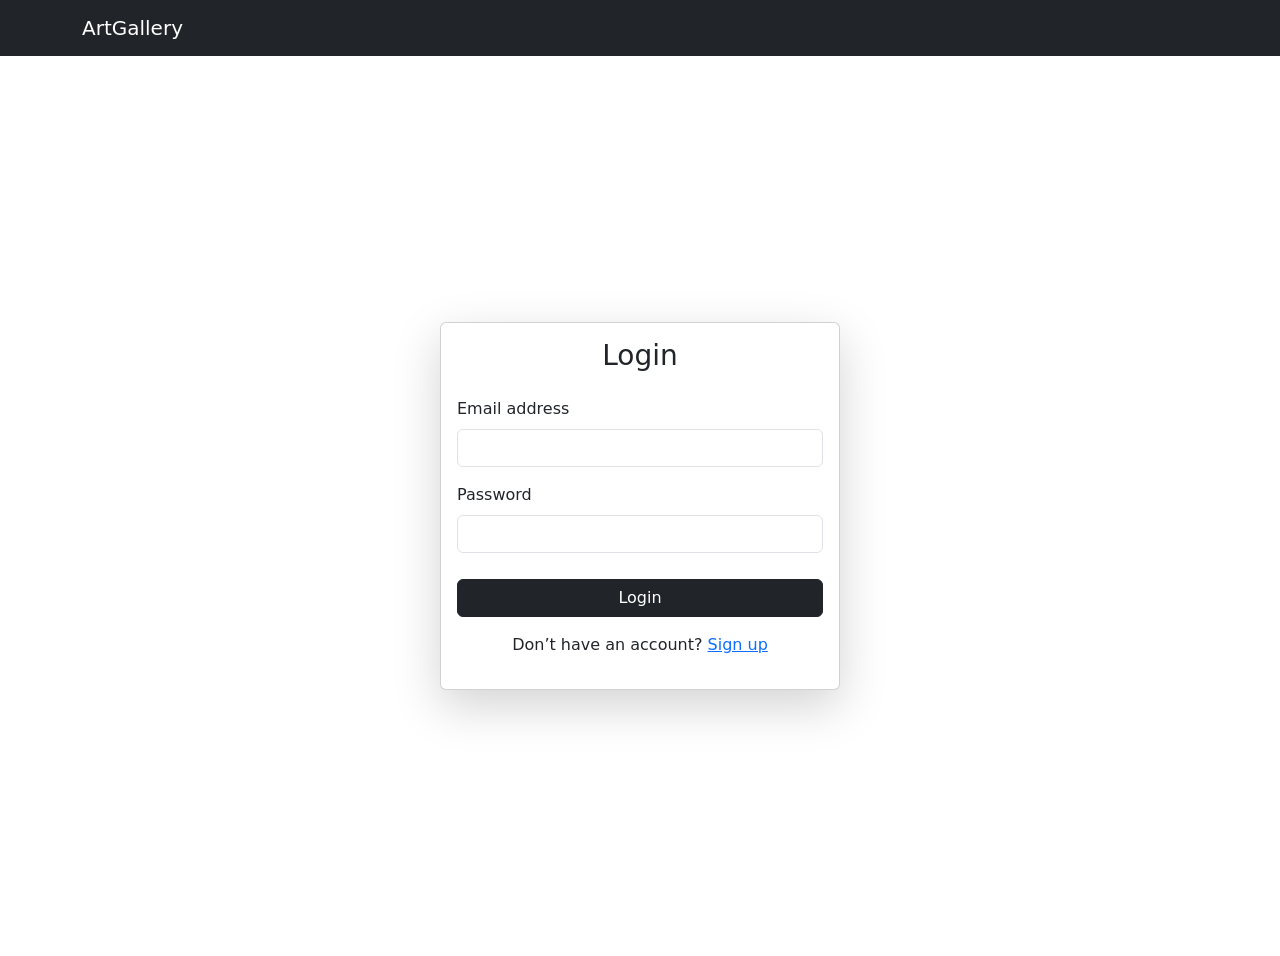
<file: index.html>
<!DOCTYPE html>
<html lang="en">
<head>
  <meta charset="UTF-8" />
  <title>Login - ArtGallery</title>
  <link href="https://cdn.jsdelivr.net/npm/bootstrap@5.3.0/dist/css/bootstrap.min.css" rel="stylesheet" />
  <link href="style.css" rel="stylesheet" />
</head>
<body>
  <nav class="navbar navbar-expand-lg navbar-dark bg-dark">
    <div class="container">
      <a class="navbar-brand" href="/art-gallery-project/gallery.html">ArtGallery</a>
    </div>
  </nav>

  <div class="container d-flex justify-content-center align-items-center" style="min-height:100vh">
    <div class="card shadow-lg" style="max-width:400px; width:100%;">
      <div class="card-body">
        <h3 class="text-center mb-4">Login</h3>

        <!-- form not required, direct link works -->
        <div class="mb-3">
          <label for="email" class="form-label">Email address</label>
          <input type="email" class="form-control" id="email" required />
        </div>
        <div class="mb-3">
          <label for="password" class="form-label">Password</label>
          <input type="password" class="form-control" id="password" required />
        </div>

        <!-- ✅ This Login button will now open gallery.html -->
        <a href="/art-gallery-project/gallery.html" class="btn btn-dark w-100" style="margin-top:10px">
          Login
        </a>

        <p class="mt-3 text-center">
          Don’t have an account? <a href="/art-gallery-project/signup.html">Sign up</a>
        </p>
      </div>
    </div>
  </div>
</body>
</html>
</file>
<file: style.css>
img {
  transition: transform 0.3s ease-in-out;
}
img:hover {
  transform: scale(1.05);
}

.card {
  transition: transform 0.3s, box-shadow 0.3s;
}
.card:hover {
  transform: translateY(-5px);
  box-shadow: 0 10px 20px rgba(0,0,0,0.2);
}
</file>
